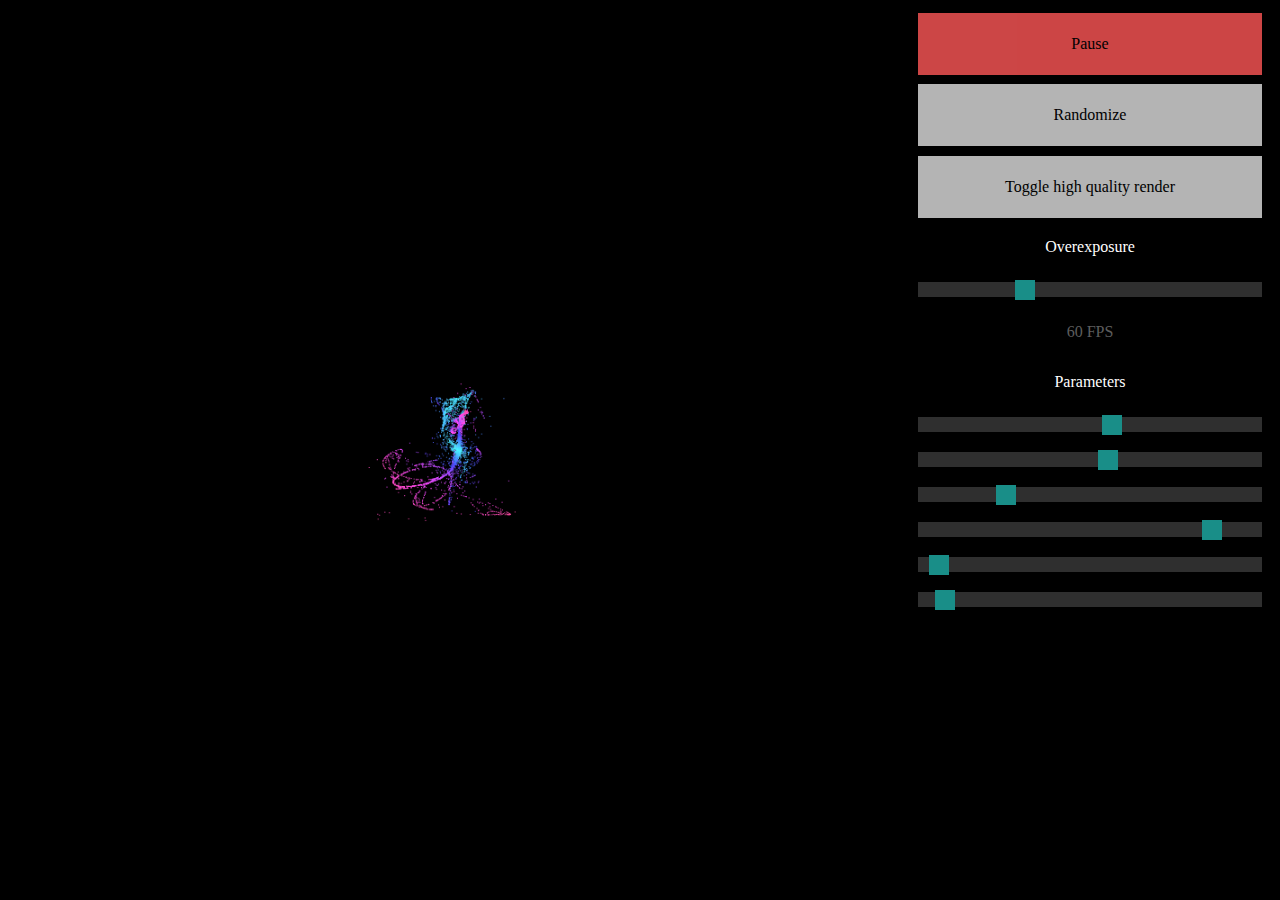
<file: index.html>
<html>
    <head>
        <title>3D Strange Attractors</title>
        <meta name="viewport" content="width=device-width, initial-scale=1.0">
    </head>
    <body style="background-color: black">
        <div id="main-container">
            <canvas id="canvas"></canvas>
            <div id="options">
                <button onclick="toggleRunning()" id="toggle-running">Pause</button>
                <button onclick="generateCoeffs(); clearScreen('black');">Randomize</button>
                <button onclick="toggleHQ()">Toggle high quality render</button>
                <p>Overexposure</p>
                <input class="slider" id="exposureSlider" type="range" value="3" min="0" max="10">
                <p id="framerate"></p>
                <p>Parameters</p>
                <div id="param-sliders">
                    <input class="slider" id="slider1" type="range" value="0" min="-3" max="3" step="0.001">
                    <input class="slider" id="slider2" type="range" value="0" min="-3" max="3" step="0.001">
                    <input class="slider" id="slider3" type="range" value="0" min="-3" max="3" step="0.001">
                    <input class="slider" id="slider4" type="range" value="0" min="-3" max="3" step="0.001">
                    <input class="slider" id="slider5" type="range" value="0" min="-3" max="3" step="0.001">
                    <input class="slider" id="slider6" type="range" value="0" min="-3" max="3" step="0.001">
                </div>
            </div>
            
        </div>
    </body>
    <script src="vector.js"></script>
    <script src="main.js"></script>
    <link rel="stylesheet" href="style.css">
</html>
</file>
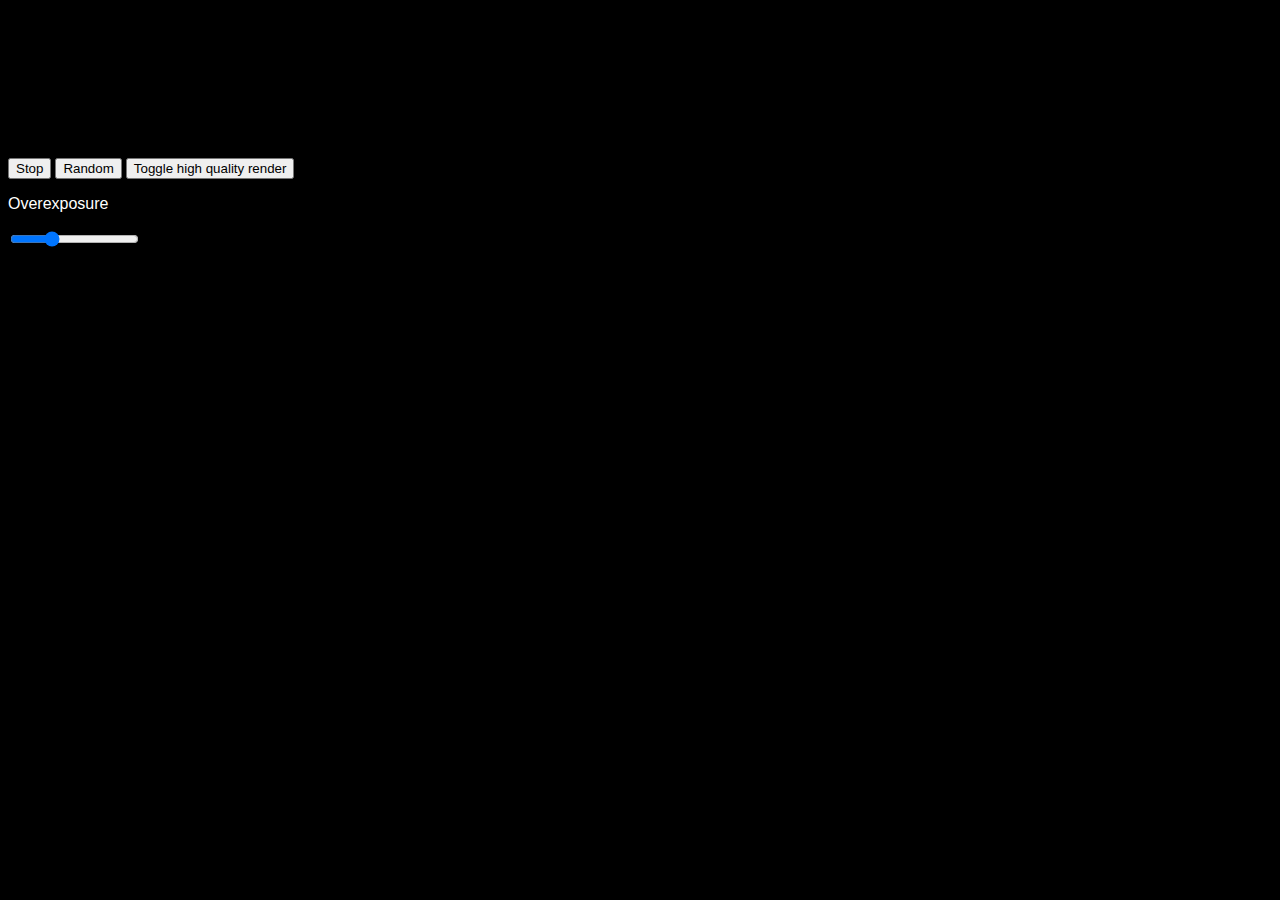
<file: 3D Strange Attractors.html>
<html>
    <head>
        <title>3D Strange Attractors</title>
    </head>
    <body bgcolor="black">
        <canvas id="canvas"></canvas>
        <br>
        <button onclick="running = false">Stop</button>
        <button onclick="generateCoeffs(); clearScreen('black');">Random</button>
        <button onclick="hq = !hq; clearScreen('black')">Toggle high quality render</button>
        <br>
        <p style="color: white; font-family: arial">Overexposure</p>
        <input id="exposureSlider" type="range" value="3" min="0" max="10">
        <p id="framerate" style="color: white;"></p>
    </body>
    <script src="vector.js"></script>
    <script>
        class Camera {
            constructor(x,y,z,yaw,pitch,f,w,h) {
                this.position = new Vector(x,y,z);
                this.yaw = yaw;
                this.pitch = pitch;
                this.focalLength = f;
                this.width = w;
                this.height = h;
            }
        }

        const canvas = document.getElementById("canvas");
        const ctx = canvas.getContext("2d");
        const framerateDisplay = document.getElementById("framerate");
        const exposureSlider = document.getElementById("exposureSlider");

        const width = 600;
        const height = 600;

        canvas.width = width;
        canvas.height = height;
        canvas.style.outline = "1px solid white";
        canvas.style.width = width/1.5 + "px";
        canvas.style.height = height/1.5 + "px";

        clearScreen("black");

        var hq = false;

        var running = true;
        var last = 0;
        var dt = 0;

        var cam = new Camera(0,0,-5,0,0,0.1,width/1000,height/1000);
        var exposure = 3;
        var curYaw, curPitch;
        var mouseClick = new Vector(0,0,0);
        var clicking = false;
        var pt = new Vector(1,1,1);
        var lastPt = new Vector(1,1,1);
        var a = [-1.266804495305259, 2.057240717878118, 0.7456347995345078, -1.2444169439109851, -0.5578445875440847, -1.2468406629894768];
        var maxIterations = 5000;

        window.requestAnimationFrame(draw);

        function draw(timestamp) {
            dt = timestamp - last;
            last = timestamp;

            framerateDisplay.innerHTML = Math.round(1000 / dt) + " FPS";
            
            if (!hq) {
                clearScreen("black");
            }
            drawAttractor();

            if (running) {
                window.requestAnimationFrame(draw);
            }
        }

        function updatePosition(p) {
            let xn = p.x;
            let yn = p.y;
            let zn = p.z;
            p.x = zn * Math.sin(a[0] + yn) + yn * Math.cos(a[3] + zn);
            p.y = xn * Math.sin(a[1] + zn) + zn * Math.cos(a[4] + xn);
            p.z = yn * Math.sin(a[2] + xn) + xn * Math.cos(a[5] + yn);
        }

        function drawAttractor() {
            let opacity = (hq) ? 0.05 : exposure/10;

            for (let i = 0; i < maxIterations; i++) {
                updatePosition(pt);
                let distance = pt.dist(lastPt);
                ctx.fillStyle = "hsla(" + (180+25*distance) + ", 100%, " + (50 + exposure*5) + "%," + opacity + ")";
                ctx.fillRect(project(cam, pt).x, project(cam, pt).y, 1, 1);
                lastPt.x = pt.x;
                lastPt.y = pt.y;
                lastPt.z = pt.z;
            }
        }

        function generateCoeffs() {
            pt = new Vector(1,1,1);

            for (let i = 0; i < 6; i++) {
                a[i] = Math.random() * 6 - 3;
            }

            console.log(a);
        }

        function clearScreen(colour) {
            ctx.fillStyle = colour;
            ctx.fillRect(0,0,width,height);
        }

        function project(cam, pt) {
            let pair = new Vector(0,0,0); // Vector which will store the coordinates of the pixel to return
            // Create coordinates of the point relative to the camera's position
            let x = pt.x-cam.position.x;
            let y = pt.y-cam.position.y;
            let z = pt.z-cam.position.z;
            let newPt = new Vector(x,y,z);
            // Adjust point to normalized case based on yaw, pitch, and roll
            newPt.rotY(-cam.yaw);
            newPt.rotX(-cam.pitch);
            // Project point onto 2D screen
            pair.x = width*cam.focalLength*newPt.x/newPt.z/cam.width + width/2;
            pair.y = -height*cam.focalLength*newPt.y/newPt.z/cam.height + width/2;
            return pair;
        }

        exposureSlider.oninput = function () {
            exposure = this.value;
        }

        canvas.addEventListener("mousedown", e => {
            mouseClick.x = e.offsetX;
            mouseClick.y = e.offsetY;
            curYaw = cam.yaw;
            curPitch = cam.pitch;

            clicking = true;
        });

        canvas.addEventListener("mousemove", e => {
            if (clicking) {
                clearScreen("black");
                let dx = e.offsetX - mouseClick.x;
                let dy = e.offsetY - mouseClick.y;

                cam.position.rotY(-cam.yaw);
                cam.position.rotX(-cam.pitch);

                cam.position.rotX(curPitch - dy/100);
                cam.position.rotY(curYaw - dx/100);
                cam.yaw = curYaw - dx/100;
                cam.pitch = curPitch - dy/100;
            }
        });

        canvas.addEventListener("mouseup", e => {
            clicking = false;
        });

        canvas.addEventListener("wheel", e => {
            clearScreen("black");
            let multiplier = 1.1 ** (e.deltaY/Math.abs(e.deltaY));
            cam.width *= multiplier;
            cam.height *= multiplier;
        });
    </script>
</html>
</file>
<file: style.css>
#main-container {
    display: flex;
    flex-direction: column;
    align-items: center;
    width: 100%;
    height: 100%;
}

#options {
    display: flex;
    flex-direction: column;
    align-items: center;
    margin: 5px;
    padding: 5px;
    width: 100%;
    /*outline: 1px solid lime;*/
}

#canvas {
    touch-action: none;
}

#param-sliders {
    display: flex;
    flex-direction: column;
    align-items: center;
    width: 100%;
}

.slider {
    -webkit-appearance: none;
    appearance: none;
    width: 100%;
    height: 15px;
    background-color: rgb(59, 59, 59);
    cursor: pointer;
    outline: none;
    opacity: 0.8;
    -webkit-transition: 0.2s;
    transition: opacity 0.2s;
    margin: 10px;
}

.slider:hover {
    opacity: 1;
}

.slider::-webkit-slider-thumb {
    -webkit-appearance: none;
    appearance: none;
    width: 20px;
    height: 20px;
    background-color: lightseagreen;
}

button {
    font-family: 'Georgia';
    font-size: 1rem;
    cursor: pointer;
    color: black;
    background-color: rgb(225, 225, 225);
    border: none;
    height: 50%;
    width: 100%;
    opacity: 0.8;
    margin: 0.3rem;
    -webkit-transition: 0.2s;
    transition: opacity 0.2s;
}

button:hover {
    opacity: 1;
}

#toggle-running {
    background-color: rgb(255, 87, 87);
}

p {
    color: white;
    font-family: 'Georgia';
    font-size: 1rem;
}

#framerate {
    color: rgb(93, 93, 93);
}

/* Desktop and larger screens */
@media only screen and (min-width: 768px) and (orientation: landscape) {
    #main-container {
        flex-direction: row;
    }

    #options {
        height: 100%;
    }

    button {
        height: 7%;
    }
}
</file>
